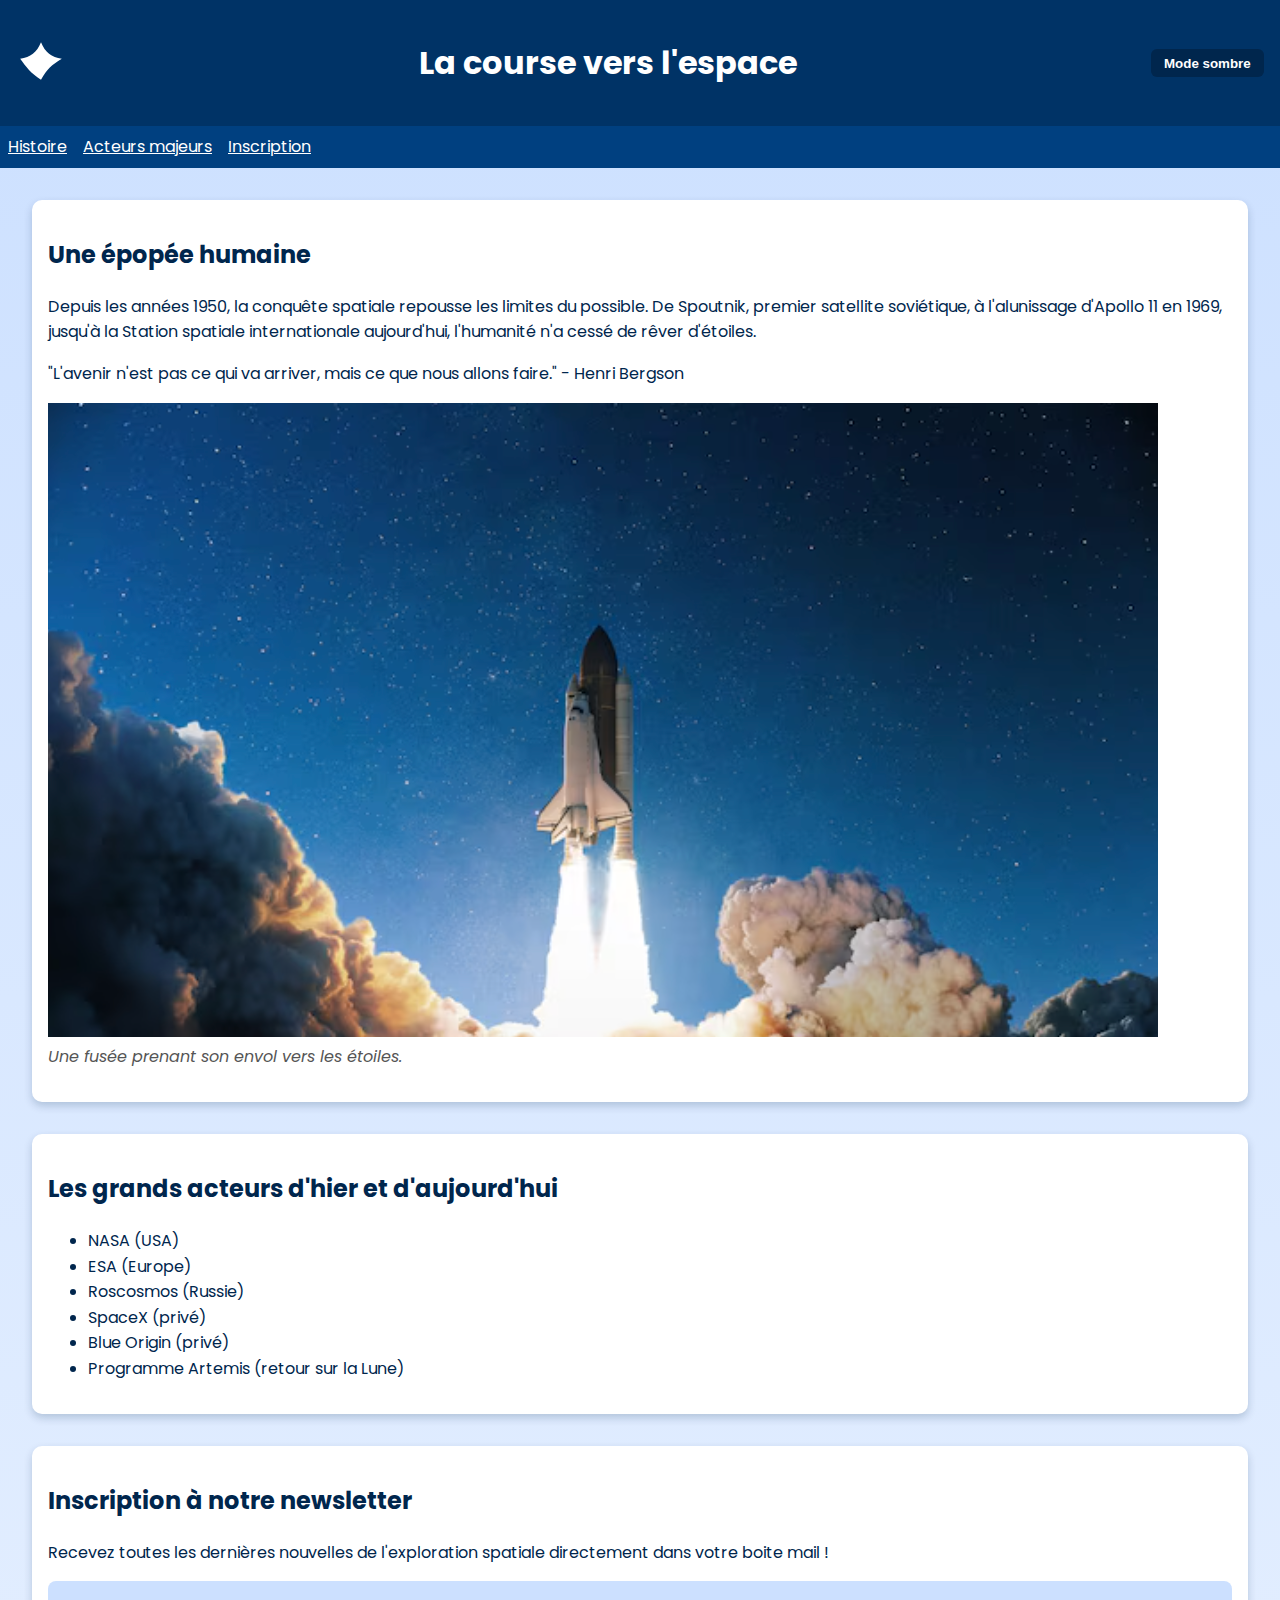
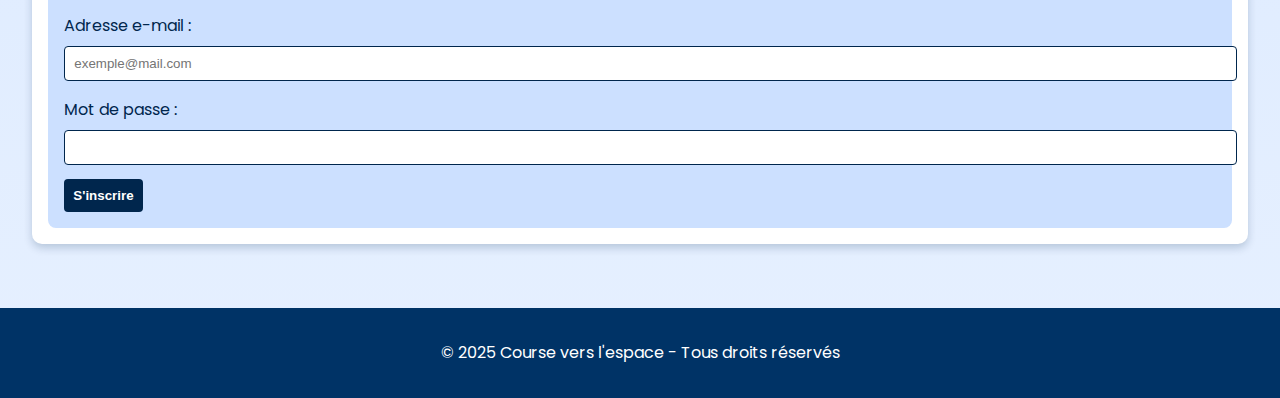
<file: index.html>
<!DOCTYPE html>
<html lang="fr">
<head>
  <meta charset="UTF-8">
  <meta name="viewport" content="width=device-width, initial-scale=1.0">
  <title>La course vers l'espace</title>
  <link href="https://fonts.googleapis.com/css2?family=Poppins:wght@400;700&display=swap" rel="stylesheet">
  <link rel="stylesheet" href="style.css">
</head>
<body>
<a href="#main" class="skip-link">Aller au contenu principal</a>

<header role="banner">
  <div class="logo">
    <svg aria-hidden="true" width="50" height="50" viewBox="0 0 24 24" fill="none" xmlns="http://www.w3.org/2000/svg">
      <path d="M12 2C10 7 7 9 2 10c3 4 5 7 10 10 3-5 5-7 10-10-5-1-8-3-10-8z" fill="#fff"/>
    </svg>
  </div>
  <h1>La course vers l'espace</h1>
  <button id="toggle-theme" aria-label="Changer de mode">Mode sombre</button>
</header>

<nav role="navigation">
  <ul>
    <li><a href="#histoire">Histoire</a></li>
    <li><a href="#acteurs">Acteurs majeurs</a></li>
    <li><a href="#inscription">Inscription</a></li>
  </ul>
</nav>

<main id="main" role="main">
  <section id="histoire">
    <h2>Une épopée humaine</h2>
    <p>Depuis les années 1950, la conquête spatiale repousse les limites du possible. De Spoutnik, premier satellite soviétique, à l'alunissage d'Apollo 11 en 1969, jusqu'à la Station spatiale internationale aujourd'hui, l'humanité n'a cessé de rêver d'étoiles.</p>
    <p>"L'avenir n'est pas ce qui va arriver, mais ce que nous allons faire." - Henri Bergson</p>
    <figure>
      <img src="fusee.jpg" alt="Fusée décollant vers l'espace, entourée d'un ciel bleu" />
      <figcaption>Une fusée prenant son envol vers les étoiles.</figcaption>
    </figure>
  </section>

  <section id="acteurs">
    <h2>Les grands acteurs d'hier et d'aujourd'hui</h2>
    <ul>
      <li>NASA (USA)</li>
      <li>ESA (Europe)</li>
      <li>Roscosmos (Russie)</li>
      <li>SpaceX (privé)</li>
      <li>Blue Origin (privé)</li>
      <li>Programme Artemis (retour sur la Lune)</li>
    </ul>
  </section>

  <section id="inscription">
    <h2 id="inscription-title">Inscription à notre newsletter</h2>
    <p>Recevez toutes les dernières nouvelles de l'exploration spatiale directement dans votre boite mail !</p>
    <form id="newsletter" aria-labelledby="inscription-title">
      <label for="email">Adresse e-mail :</label>
      <input type="email" id="email" name="email" required autocomplete="email" placeholder="exemple@mail.com">

      <label for="password">Mot de passe :</label>
      <input type="password" id="password" name="password" required minlength="9" pattern="(?=.*[A-Z])(?=.*[!@#$&*])(?=.*[0-9])(?=.*[a-z]).{9,}" title="Le mot de passe doit contenir au moins 9 caractères, une majuscule, un caractère spécial et un chiffre." autocomplete="new-password">

      <input type="submit" value="S'inscrire">
    </form>
  </section>
</main>

<footer role="contentinfo">
  <p>&copy; 2025 Course vers l'espace - Tous droits réservés</p>
</footer>

<script src="script.js"></script>
</body>
</html>
</file>
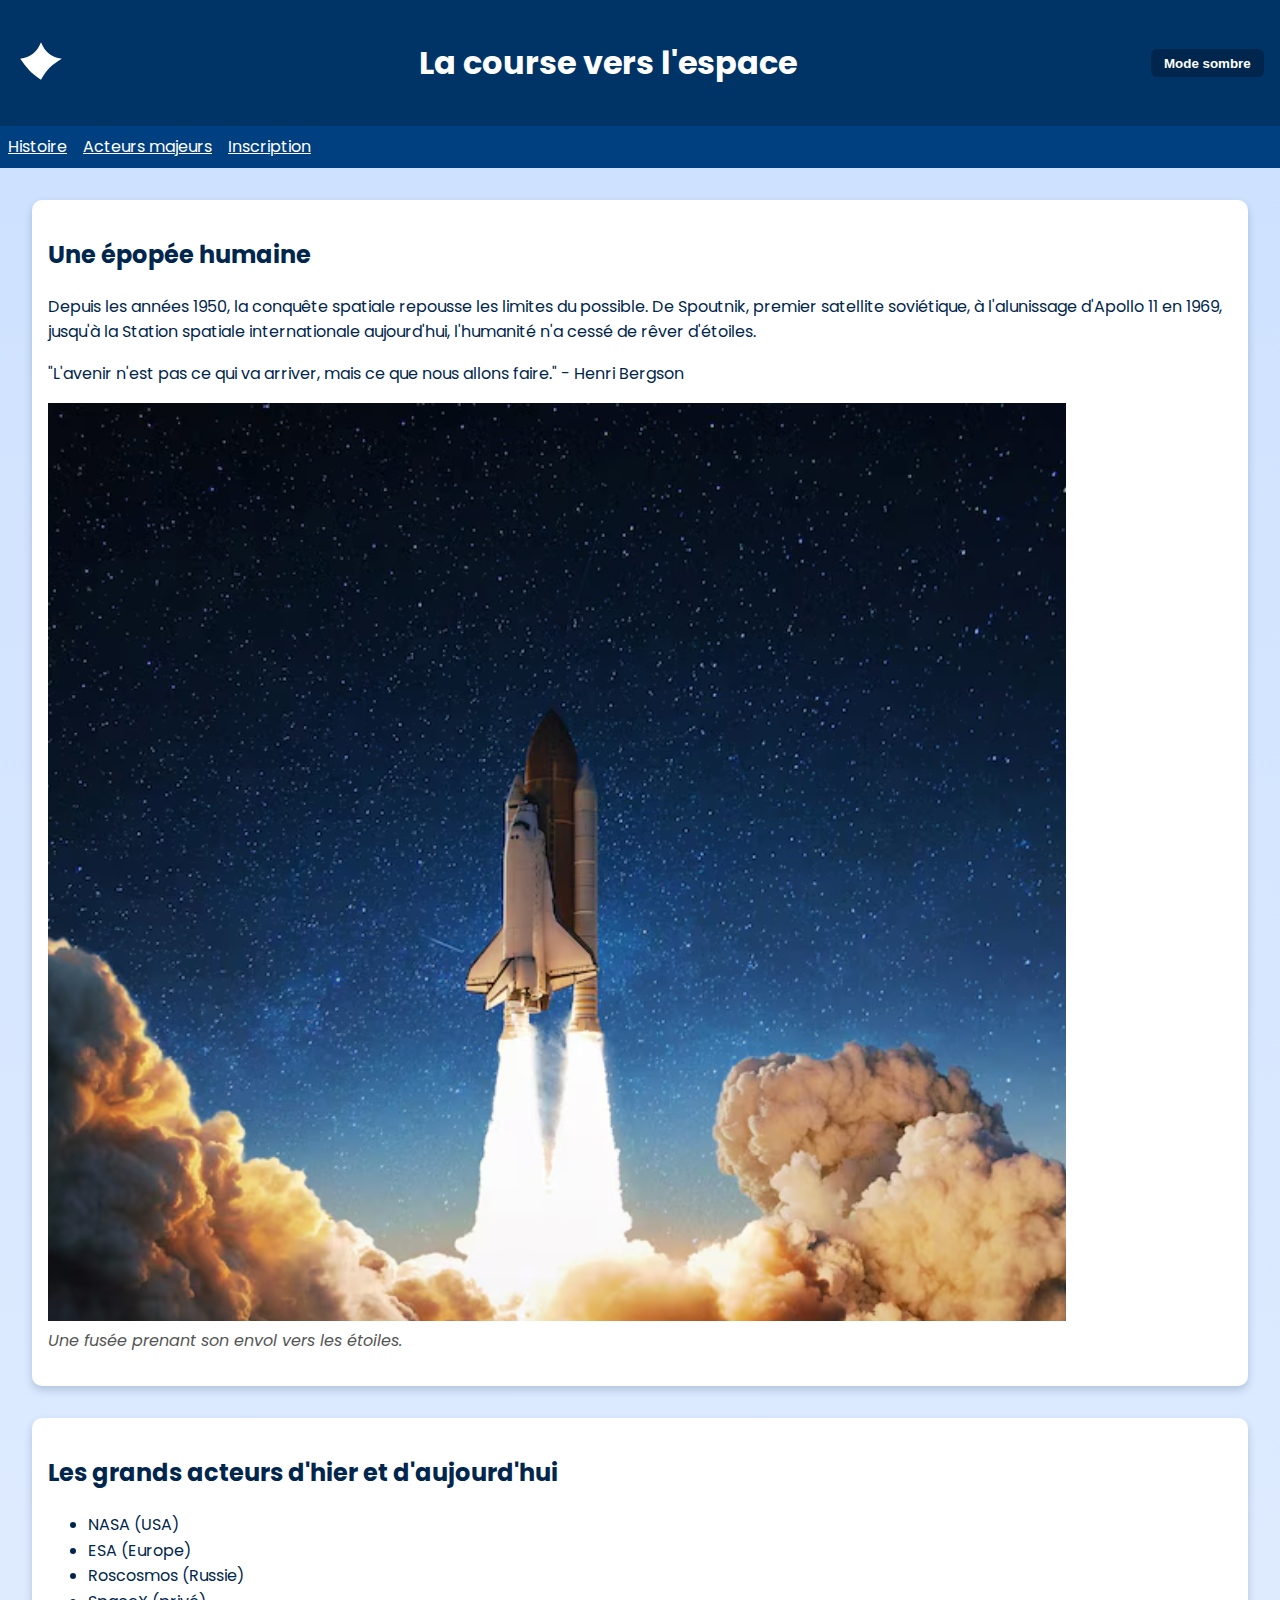
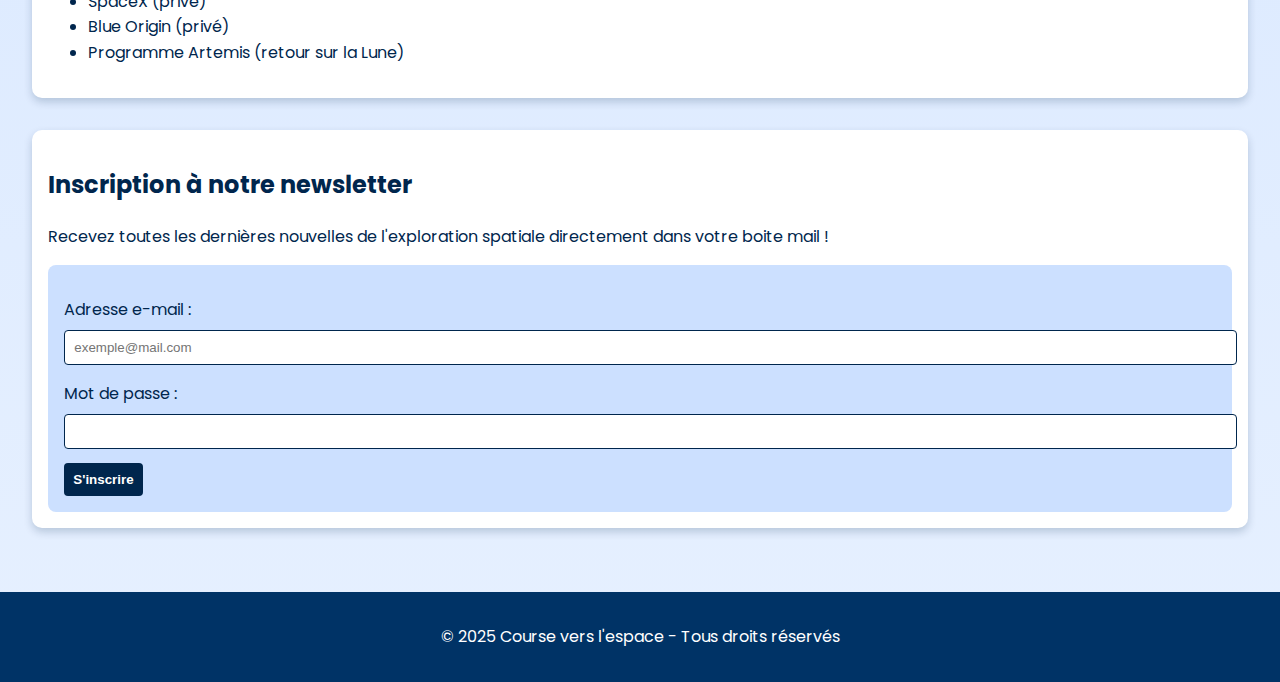
<file: WabAcc/index.html>
<!DOCTYPE html>
<html lang="fr">
<head>
  <meta charset="UTF-8">
  <meta name="viewport" content="width=device-width, initial-scale=1.0">
  <title>La course vers l'espace</title>
  <link href="https://fonts.googleapis.com/css2?family=Poppins:wght@400;700&display=swap" rel="stylesheet">
  <link rel="stylesheet" href="style.css">
</head>
<body>
<a href="#main" class="skip-link">Aller au contenu principal</a>

<header role="banner">
  <div class="logo">
    <svg aria-hidden="true" width="50" height="50" viewBox="0 0 24 24" fill="none" xmlns="http://www.w3.org/2000/svg">
      <path d="M12 2C10 7 7 9 2 10c3 4 5 7 10 10 3-5 5-7 10-10-5-1-8-3-10-8z" fill="#fff"/>
    </svg>
  </div>
  <h1>La course vers l'espace</h1>
  <button id="toggle-theme" aria-label="Changer de mode">Mode sombre</button>
</header>

<nav role="navigation">
  <ul>
    <li><a href="#histoire">Histoire</a></li>
    <li><a href="#acteurs">Acteurs majeurs</a></li>
    <li><a href="#inscription">Inscription</a></li>
  </ul>
</nav>

<main id="main" role="main">
  <section id="histoire">
    <h2>Une épopée humaine</h2>
    <p>Depuis les années 1950, la conquête spatiale repousse les limites du possible. De Spoutnik, premier satellite soviétique, à l'alunissage d'Apollo 11 en 1969, jusqu'à la Station spatiale internationale aujourd'hui, l'humanité n'a cessé de rêver d'étoiles.</p>
    <p>"L'avenir n'est pas ce qui va arriver, mais ce que nous allons faire." - Henri Bergson</p>
    <figure>
      <img src="images/fusee.jpg" alt="Fusée décollant vers l'espace, entourée d'un ciel bleu" />
      <figcaption>Une fusée prenant son envol vers les étoiles.</figcaption>
    </figure>
  </section>

  <section id="acteurs">
    <h2>Les grands acteurs d'hier et d'aujourd'hui</h2>
    <ul>
      <li>NASA (USA)</li>
      <li>ESA (Europe)</li>
      <li>Roscosmos (Russie)</li>
      <li>SpaceX (privé)</li>
      <li>Blue Origin (privé)</li>
      <li>Programme Artemis (retour sur la Lune)</li>
    </ul>
  </section>

  <section id="inscription">
    <h2>Inscription à notre newsletter</h2>
    <p>Recevez toutes les dernières nouvelles de l'exploration spatiale directement dans votre boite mail !</p>
    <form id="newsletter" aria-labelledby="inscription">
      <label for="email">Adresse e-mail :</label>
      <input type="email" id="email" name="email" required autocomplete="email" placeholder="exemple@mail.com">

      <label for="password">Mot de passe :</label>
      <input type="password" id="password" name="password" required minlength="9" pattern="(?=.*[A-Z])(?=.*[!@#$&*])(?=.*[0-9])(?=.*[a-z]).{9,}" title="Le mot de passe doit contenir au moins 9 caractères, une majuscule, un caractère spécial et un chiffre." autocomplete="new-password">

      <input type="submit" value="S'inscrire">
    </form>
  </section>
</main>

<footer role="contentinfo">
  <p>&copy; 2025 Course vers l'espace - Tous droits réservés</p>
</footer>

<script src="script.js"></script>
</body>
</html>
</file>
<file: style.css>
body {
    font-family: 'Poppins', Arial, sans-serif;
    margin: 0;
    background: linear-gradient(to bottom, #cce0ff, #e6f0ff);
    color: #00264d;
    line-height: 1.6;
    transition: background 0.5s, color 0.5s;
}

header {
    background-color: #003366;
    color: white;
    padding: 1em;
    display: flex;
    align-items: center;
    justify-content: space-between;
}

header .logo {
    display: flex;
    align-items: center;
}

h1 {
    font-size: 2rem;
}

nav {
    background: #004080;
    padding: 0.5em;
}

nav ul {
    list-style: none;
    padding: 0;
    margin: 0;
    display: flex;
    gap: 1em;
}

nav a {
    color: white;
    text-decoration: underline;
}

nav a:hover,
nav a:focus {
    background-color: #0059b3;
    outline: 2px solid white;
    padding: 0.2em;
}

main {
    padding: 2em;
}

section {
    margin-bottom: 2em;
    background: white;
    padding: 1em;
    border-radius: 10px;
    box-shadow: 0 4px 8px rgba(0, 38, 77, 0.2);
    transition: background 0.5s;
}

figure {
    margin: 1em 0;
}

figcaption {
    font-style: italic;
    color: #555;
}

form {
    background: #cce0ff;
    padding: 1em;
    border-radius: 8px;
}

label {
    display: block;
    margin-top: 1em;
}

input[type="email"],
input[type="password"] {
    width: 100%;
    padding: 0.7em;
    margin-top: 0.5em;
    border: 1px solid #00264d;
    border-radius: 4px;
}

input[type="submit"] {
    margin-top: 1em;
    padding: 0.7em;
    background-color: #00264d;
    color: white;
    border: none;
    border-radius: 4px;
    cursor: pointer;
    font-weight: bold;
}

input[type="submit"]:hover,
input[type="submit"]:focus {
    background-color: #004080;
}

/* Bouton de changement de mode */
#toggle-theme {
    background-color: #00264d;
    color: white;
    border: none;
    padding: 0.5em 1em;
    border-radius: 6px;
    cursor: pointer;
    font-weight: bold;
    transition: background 0.3s;
}

#toggle-theme:hover,
#toggle-theme:focus {
    background-color: #004080;
}

/* Lien d'évitement */
.skip-link {
    position: absolute;
    left: -999px;
    top: auto;
    width: 1px;
    height: 1px;
    overflow: hidden;
}

.skip-link:focus {
    left: 10px;
    top: 10px;
    width: auto;
    height: auto;
    background: #ffffff;
    color: #00264d;
    padding: 0.5em;
    border: 2px solid #00264d;
}

/* Mode sombre */
body.dark-mode {
    background: linear-gradient(to bottom, #001f3f, #000814);
    color: #e0e0e0;
}

header.dark-mode {
    background-color: #000814;
}

nav.dark-mode {
    background-color: #001f3f;
}

section.dark-mode {
    background-color: #001b33;
}

input[type="email"].dark-mode,
input[type="password"].dark-mode,
form.dark-mode {
    background-color: #003366;
    color: #ffffff;
}

footer {
    background-color: #003366;
    color: white;
    padding: 1em;
    text-align: center;
}
</file>
<file: WabAcc/style.css>
body {
    font-family: 'Poppins', Arial, sans-serif;
    margin: 0;
    background: linear-gradient(to bottom, #cce0ff, #e6f0ff);
    color: #00264d;
    line-height: 1.6;
    transition: background 0.5s, color 0.5s;
}

header {
    background-color: #003366;
    color: white;
    padding: 1em;
    display: flex;
    align-items: center;
    justify-content: space-between;
}

header .logo {
    display: flex;
    align-items: center;
}

h1 {
    font-size: 2rem;
}

nav {
    background: #004080;
    padding: 0.5em;
}

nav ul {
    list-style: none;
    padding: 0;
    margin: 0;
    display: flex;
    gap: 1em;
}

nav a {
    color: white;
    text-decoration: underline;
}

nav a:hover,
nav a:focus {
    background-color: #0059b3;
    outline: 2px solid white;
    padding: 0.2em;
}

main {
    padding: 2em;
}

section {
    margin-bottom: 2em;
    background: white;
    padding: 1em;
    border-radius: 10px;
    box-shadow: 0 4px 8px rgba(0, 38, 77, 0.2);
    transition: background 0.5s;
}

figure {
    margin: 1em 0;
}

figcaption {
    font-style: italic;
    color: #555;
}

form {
    background: #cce0ff;
    padding: 1em;
    border-radius: 8px;
}

label {
    display: block;
    margin-top: 1em;
}

input[type="email"],
input[type="password"] {
    width: 100%;
    padding: 0.7em;
    margin-top: 0.5em;
    border: 1px solid #00264d;
    border-radius: 4px;
}

input[type="submit"] {
    margin-top: 1em;
    padding: 0.7em;
    background-color: #00264d;
    color: white;
    border: none;
    border-radius: 4px;
    cursor: pointer;
    font-weight: bold;
}

input[type="submit"]:hover,
input[type="submit"]:focus {
    background-color: #004080;
}

/* Bouton de changement de mode */
#toggle-theme {
    background-color: #00264d;
    color: white;
    border: none;
    padding: 0.5em 1em;
    border-radius: 6px;
    cursor: pointer;
    font-weight: bold;
    transition: background 0.3s;
}

#toggle-theme:hover,
#toggle-theme:focus {
    background-color: #004080;
}

/* Lien d'évitement */
.skip-link {
    position: absolute;
    left: -999px;
    top: auto;
    width: 1px;
    height: 1px;
    overflow: hidden;
}

.skip-link:focus {
    left: 10px;
    top: 10px;
    width: auto;
    height: auto;
    background: #ffffff;
    color: #00264d;
    padding: 0.5em;
    border: 2px solid #00264d;
}

/* Mode sombre */
body.dark-mode {
    background: linear-gradient(to bottom, #001f3f, #000814);
    color: #e0e0e0;
}

header.dark-mode {
    background-color: #000814;
}

nav.dark-mode {
    background-color: #001f3f;
}

section.dark-mode {
    background-color: #001b33;
}

input[type="email"].dark-mode,
input[type="password"].dark-mode,
form.dark-mode {
    background-color: #003366;
    color: #ffffff;
}

footer {
    background-color: #003366;
    color: white;
    padding: 1em;
    text-align: center;
}
</file>
